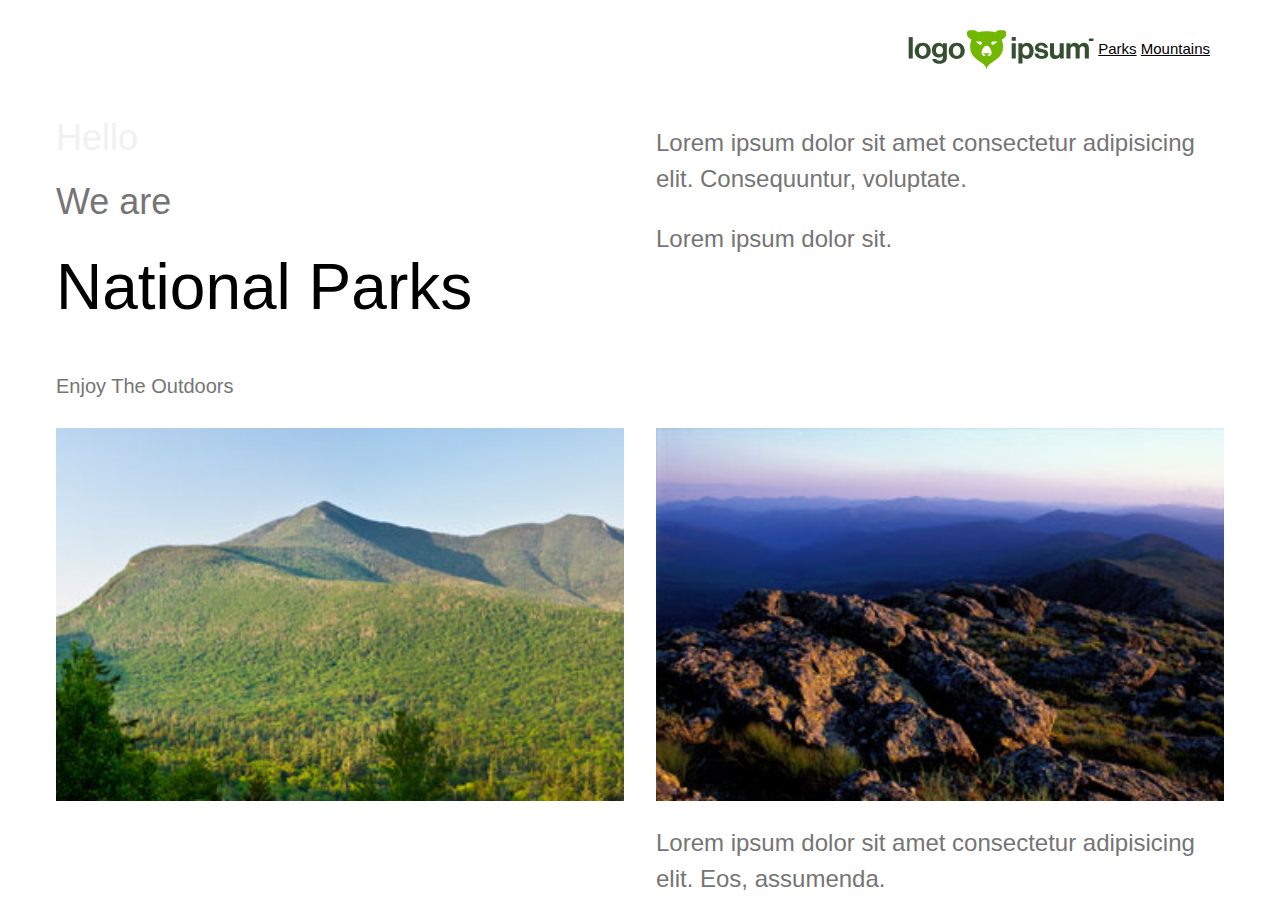
<file: index.html>
<!DOCTYPE html>
<html lang="en">
  <head>
    <meta charset="UTF-8" />
    <meta name="viewport" content="width=device-width, initial-scale=1.0" />
    <title>Enjoy The Outdoors</title>

    <link rel="stylesheet" href="https://www.w3schools.com/w3css/4/w3.css" />
    <link rel="stylesheet" href="https://cdnjs.cloudflare.com/ajax/libs/font-awesome/4.7.0/css/font-awesome.min.css" />
    <link rel="stylesheet" href="css/styles.css" />
  </head>

  <body class="w3-content" style="max-width: 1200px">
    <header class="container d-flex justify-content-center align-items-center" style="padding: 2rem;">
      <nav class="navbar">
        <div class="navbar-links"></div>
        <a href="index.html"><img src="./images/logo.svg" alt="Home" /></a>
        <a href="national-parks.html">Parks</a>
        <a href="mountains.html">Mountains</a>
      </nav>
    </header>
    <!-- First Grid: Logo & About -->
    <div class="w3-row">
      <div class="w3-half w3-container">
        <h1 class="w3-xxlarge w3-text-light-grey">Hello</h1>
        <h1 class="w3-xxlarge w3-text-grey">We are</h1>
        <h1 class="w3-jumbo">National Parks</h1>
      </div>
      <div class="w3-half w3-container w3-xlarge w3-text-grey">
        <p class="">Lorem ipsum dolor sit amet consectetur adipisicing elit. Consequuntur, voluptate.</p>
        <p>Lorem ipsum dolor sit.</p>
      </div>
    </div>

    <!-- Second Grid: Resent -->
    <div class="w3-panel w3-text-grey">
      <h4>Enjoy The Outdoors</h4>
    </div>
    <div class="w3-row">
      <div class="w3-half w3-container">
        <img src="images/Osceola-StoryImage_2.jpg" style="width: 100%" />
      </div>
      <div class="w3-half w3-container">
        <img src="images/Monroe-StoryImage_2.jpg" style="width: 100%" />
        <p class="w3-xlarge w3-text-grey">Lorem ipsum dolor sit amet consectetur adipisicing elit. Eos, assumenda.</p>
      </div>
    </div>
  </body>
</html>
</file>
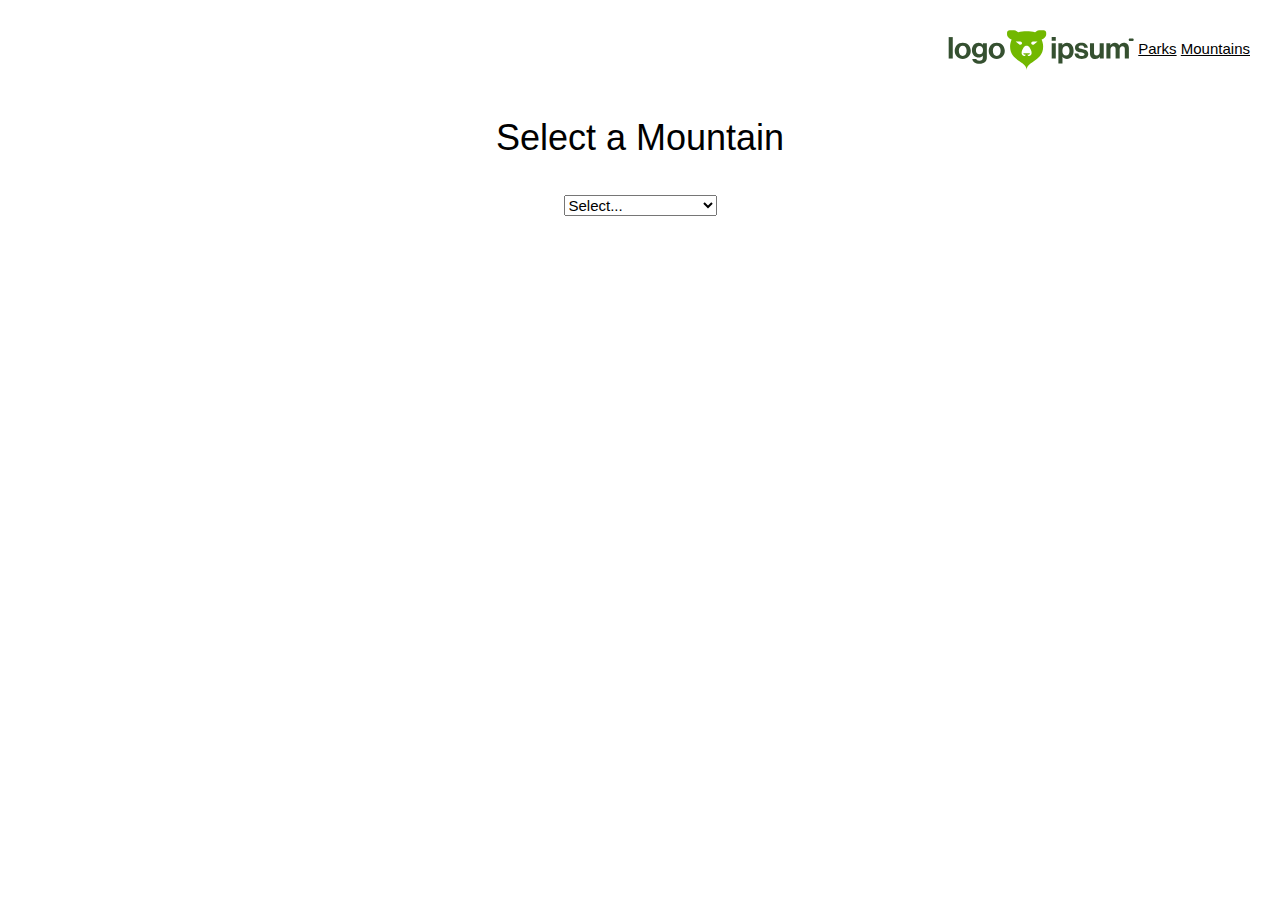
<file: mountains.html>
<!DOCTYPE html>
<html lang="en">
  <head>
    <meta charset="UTF-8" />
    <meta http-equiv="X-UA-Compatible" content="IE=edge" />
    <meta name="viewport" content="width=device-width, initial-scale=1.0" />
    <title>Mountains</title>

    <link rel="stylesheet" href="https://www.w3schools.com/w3css/4/w3.css" />
    <link rel="stylesheet" href="css/styles.css" />
  </head>
  <body>
    <header class="container d-flex justify-content-center align-items-center" style="padding: 2rem;">
      <nav class="navbar">
        <div class="navbar-links"></div>
        <a href="index.html"><img src="./images/logo.svg" alt="Home" /></a>
        <a href="national-parks.html">Parks</a>
        <a href="mountains.html">Mountains</a>
      </nav>
    </header>

    <main>
      <div style="text-align: center">
        <h1>Select a Mountain</h1>
      </div>

      <div class="selectContainer" style="width: 100vw; margin-top: 30px" ;>
        <select class="form-select" id="mountains">
          <option value="">Select...</option>
        </select>
      </div>

      <div class="mountainCards">
        <div id="mountainContainer" class="card" style="width: 18rem; display: none">
          <div class="card-body">
            <h5 class="card-title"></h5>
            <p class="card-text"></p>
            <h6 class="card-text"></h6>
          </div>
        </div>
      </div>
    </main>



    <script src="scripts/mountainData.js"></script>
    <script src="scripts/mountains.js"></script>
  </body>
</html>
</file>
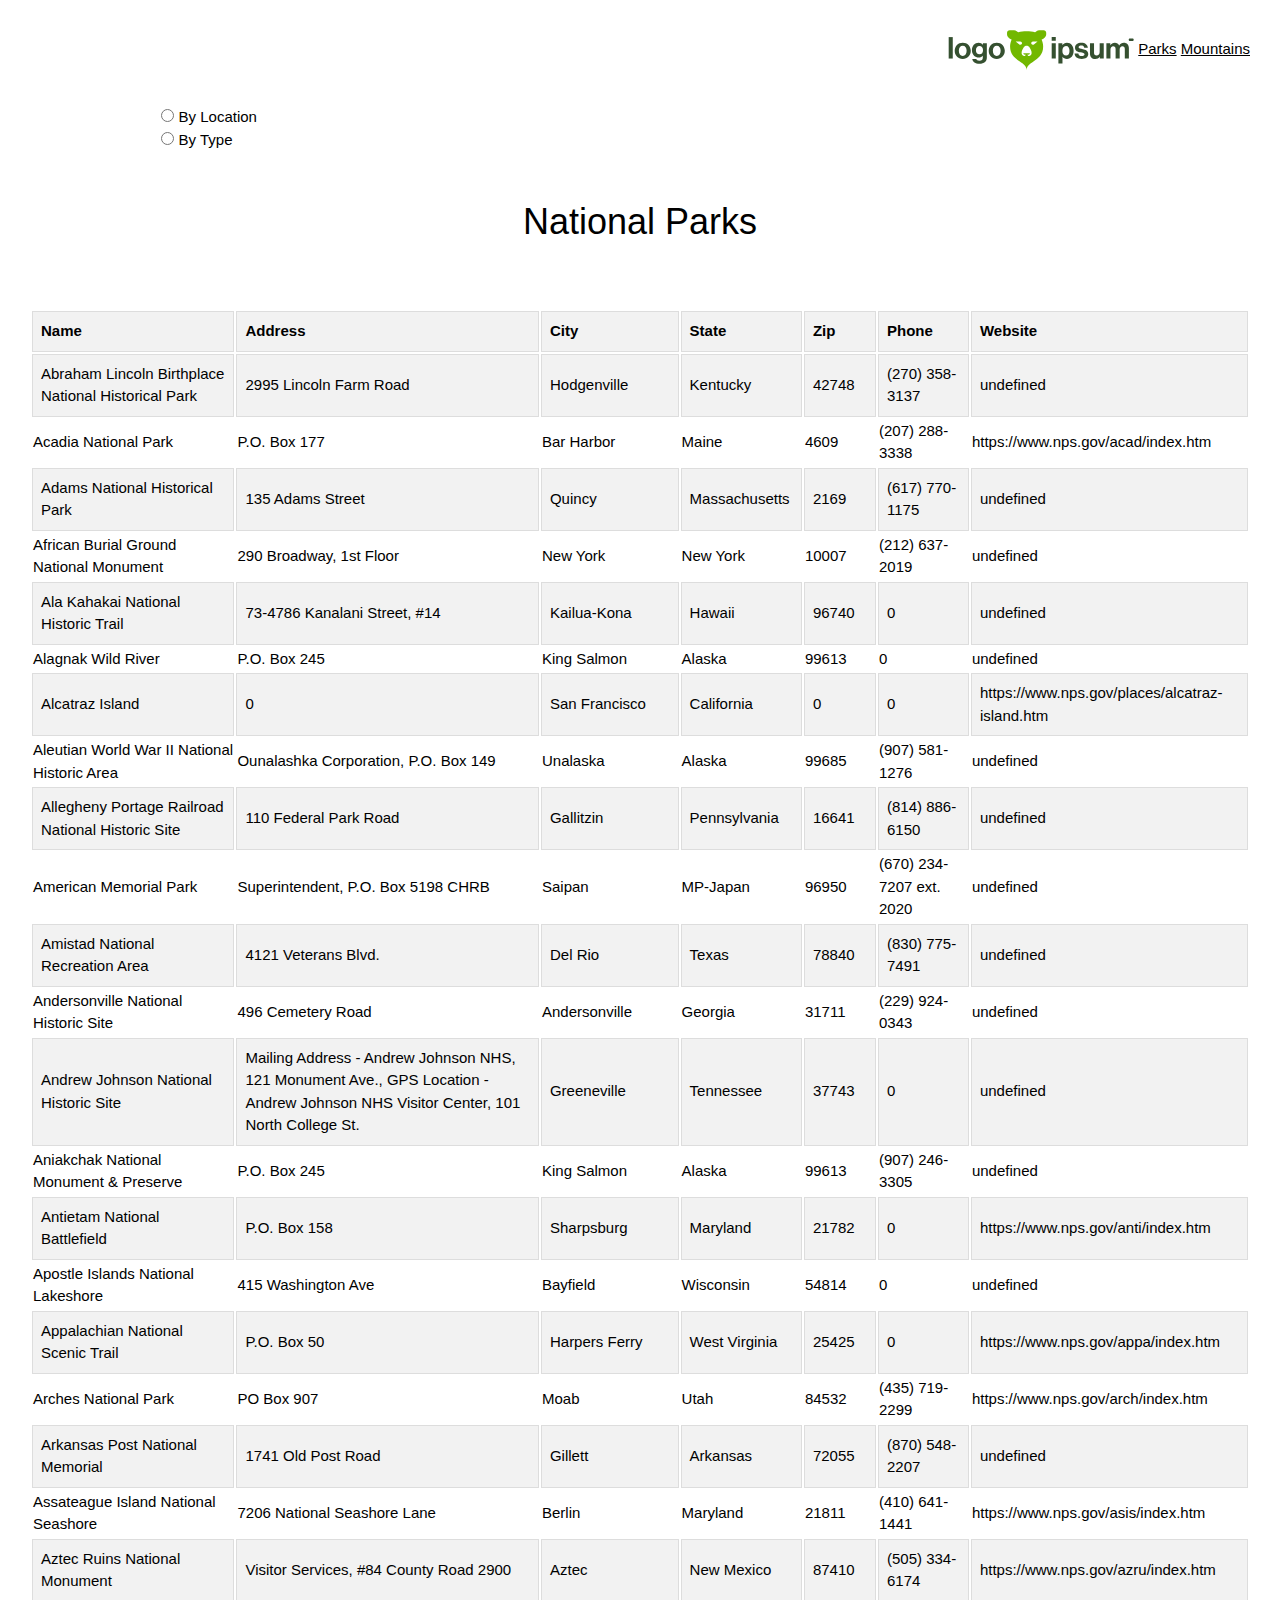
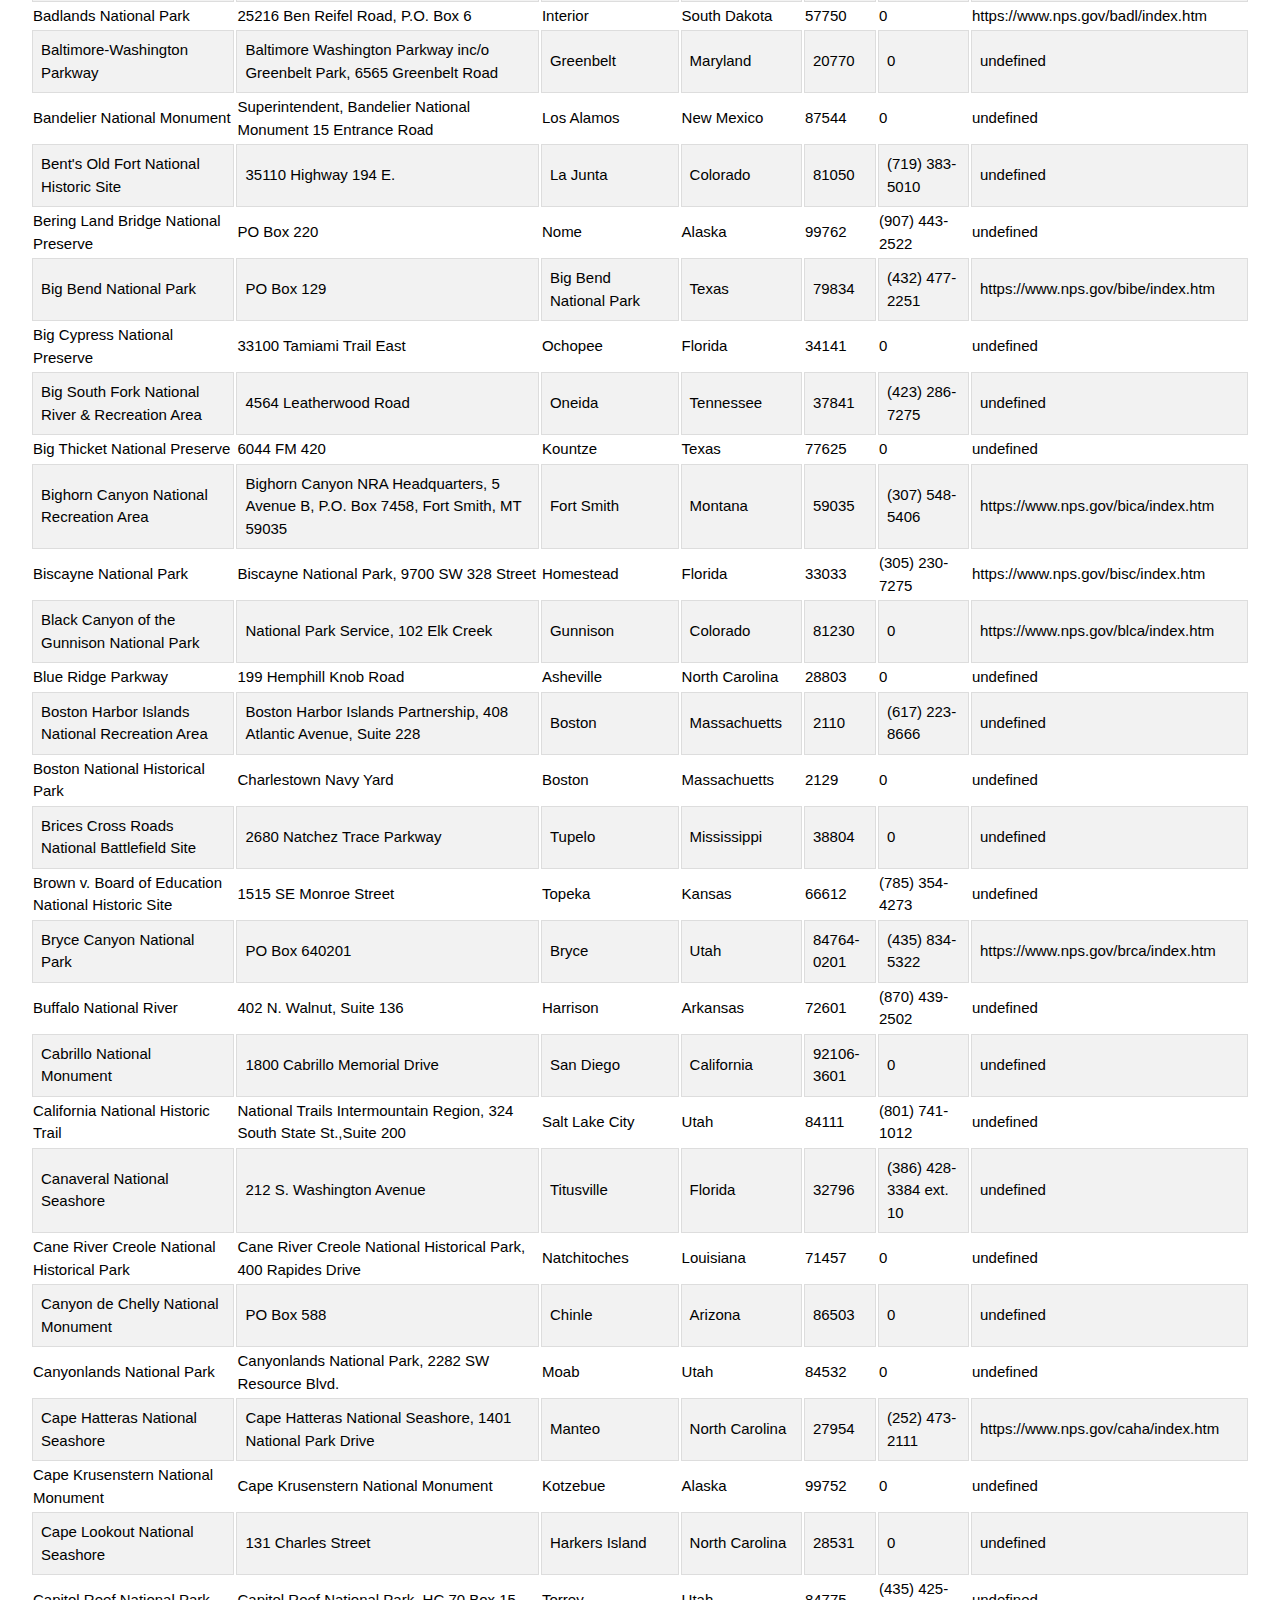
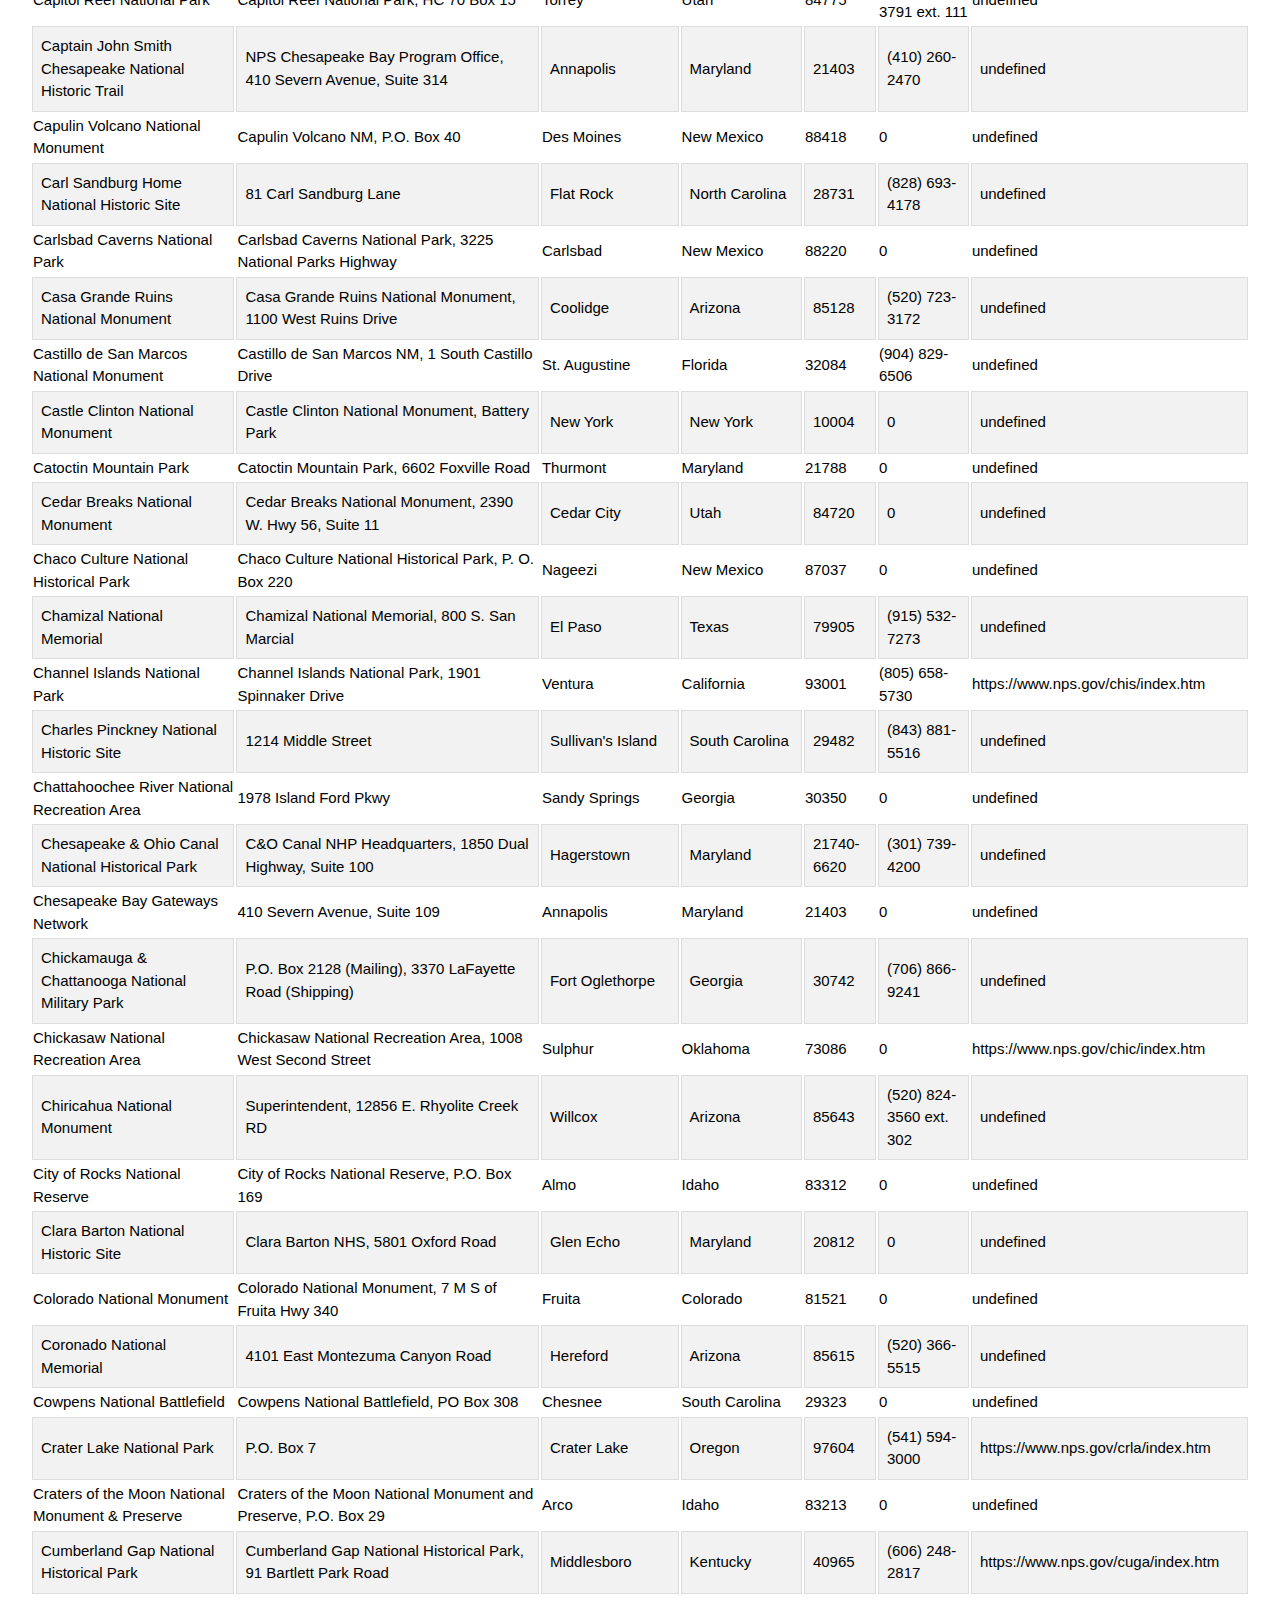
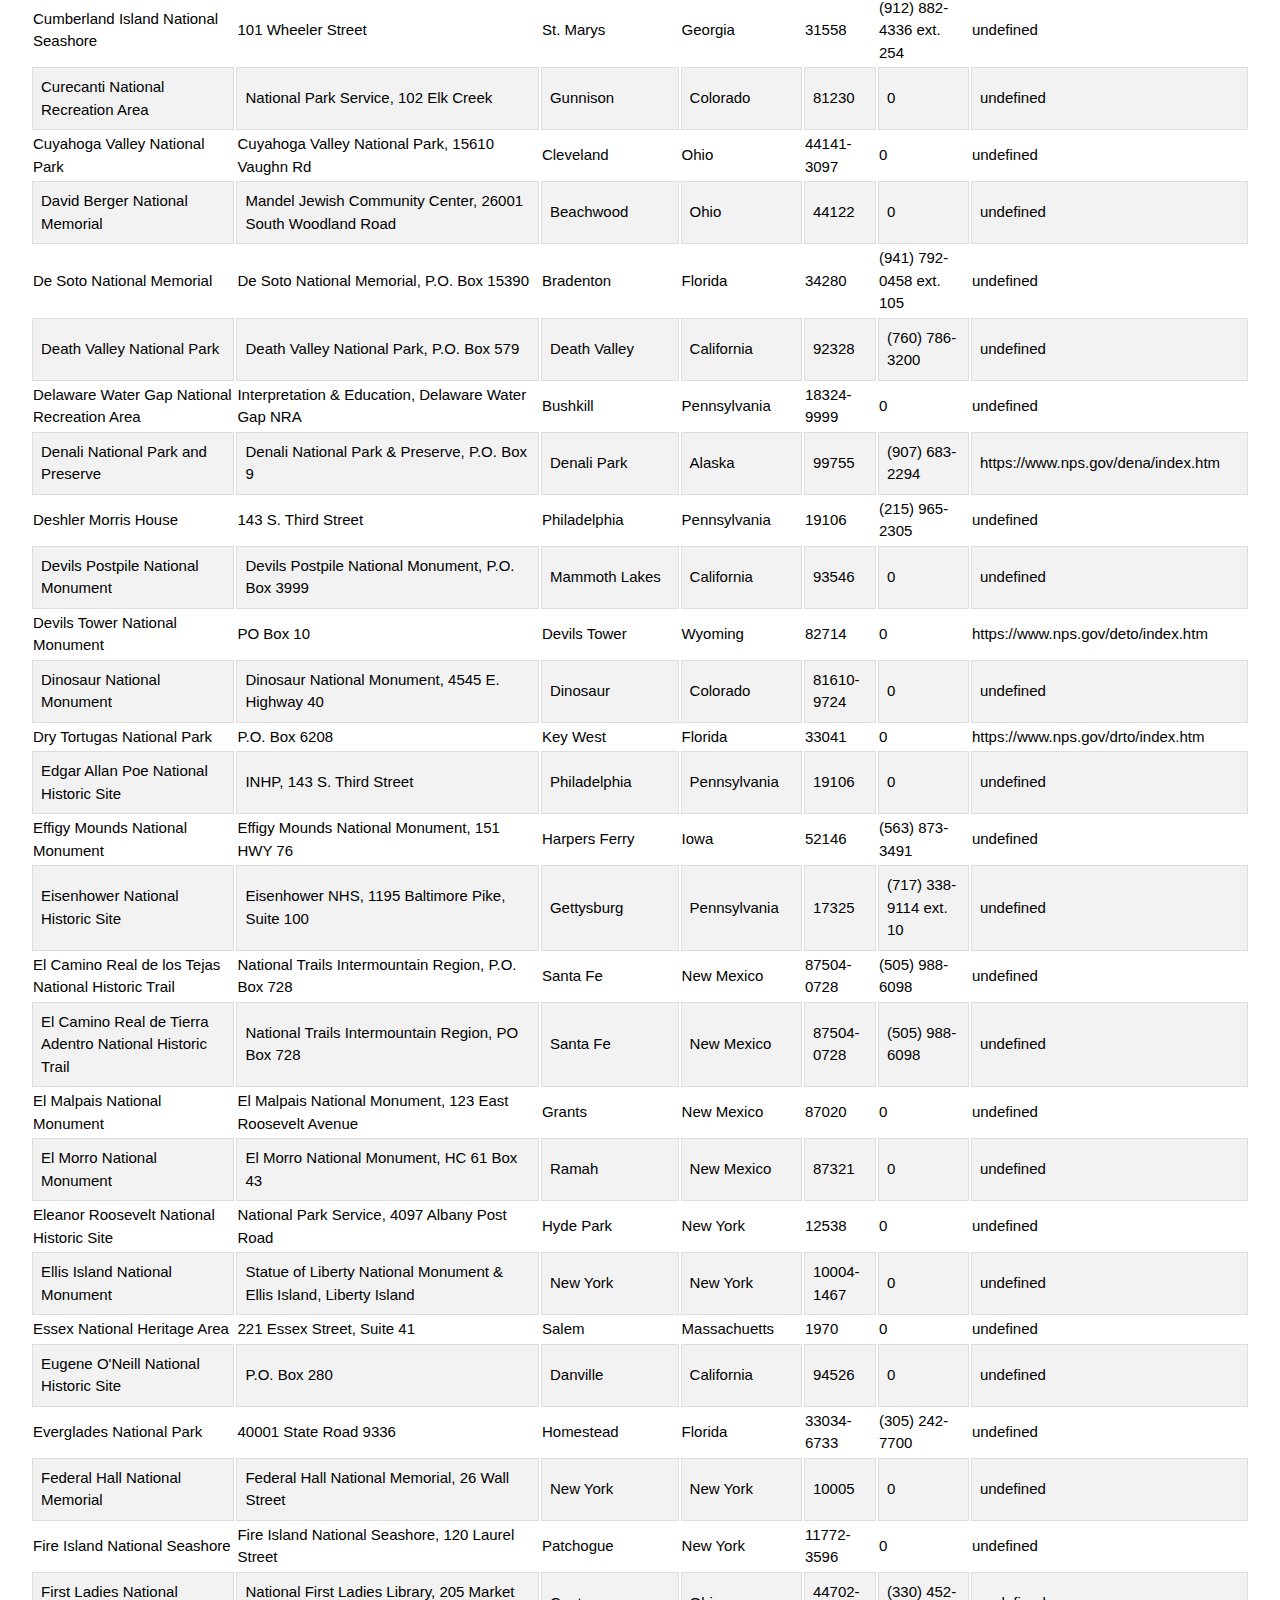
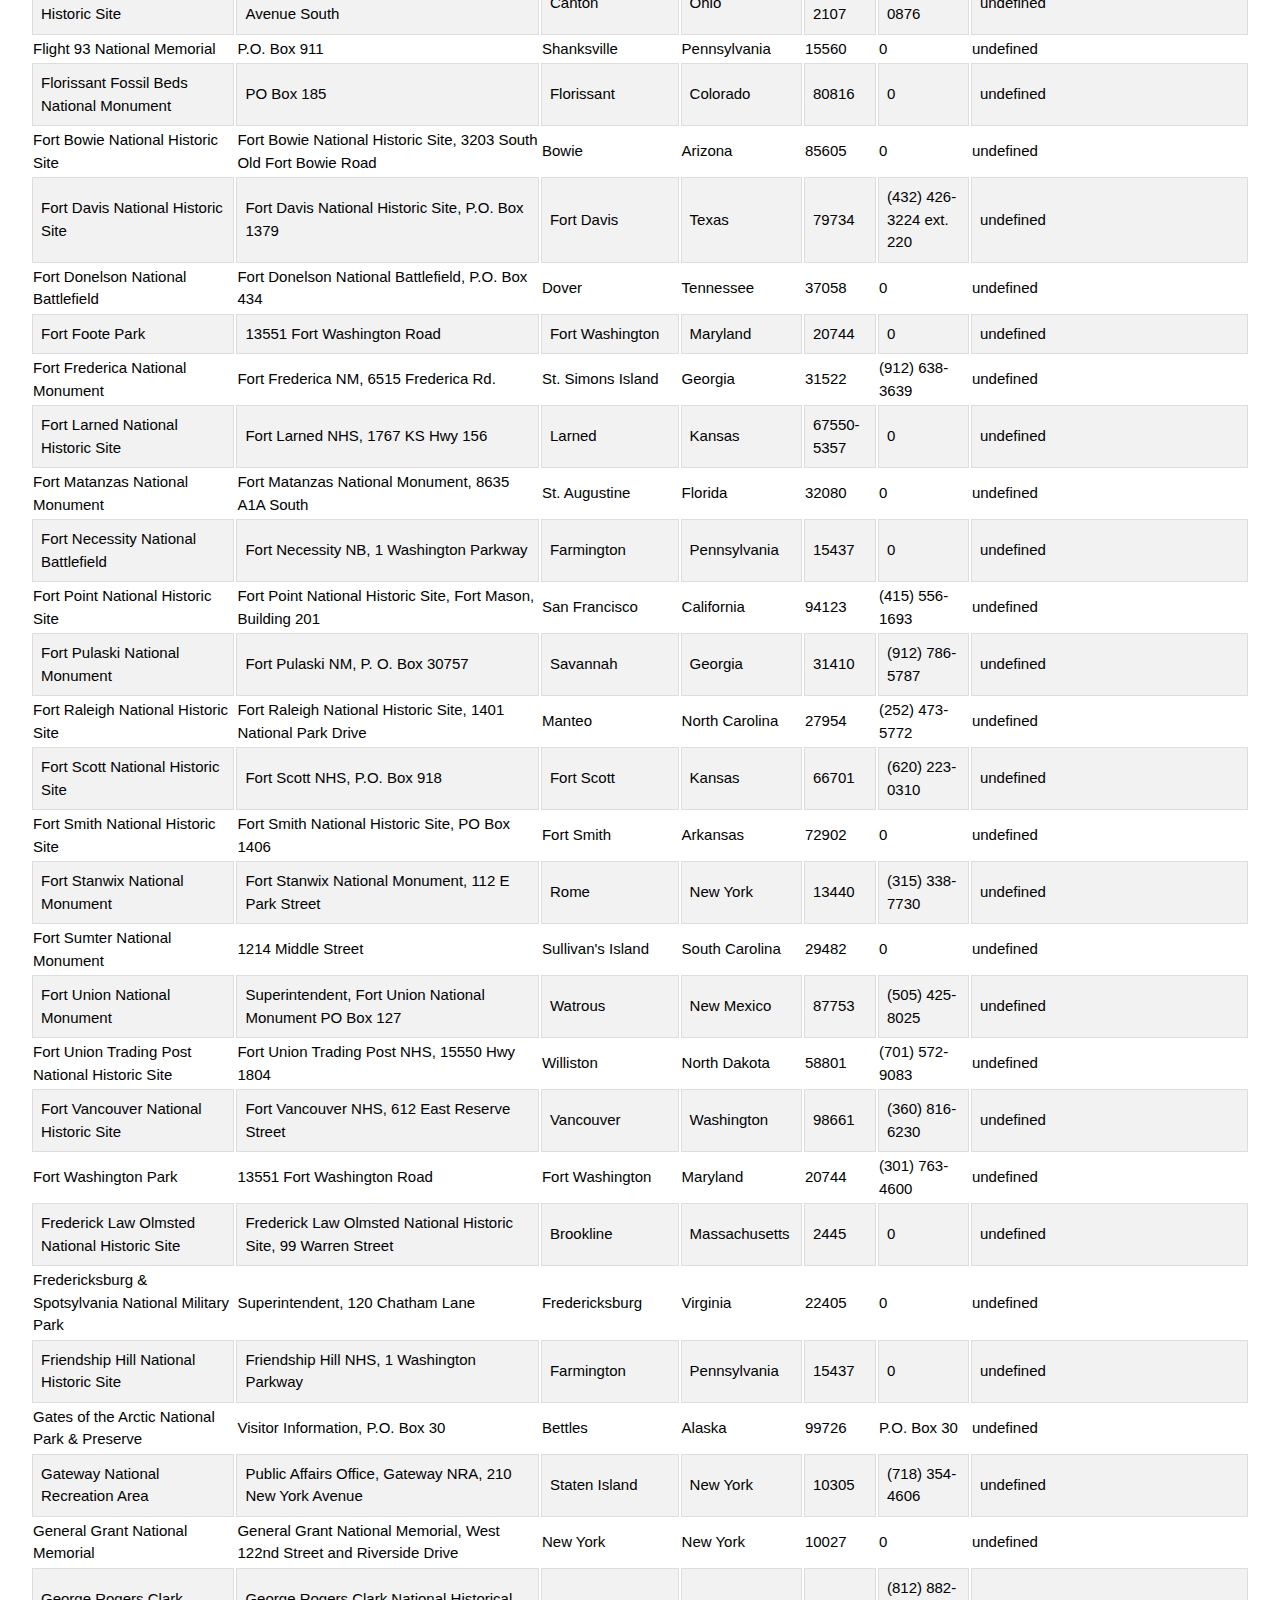
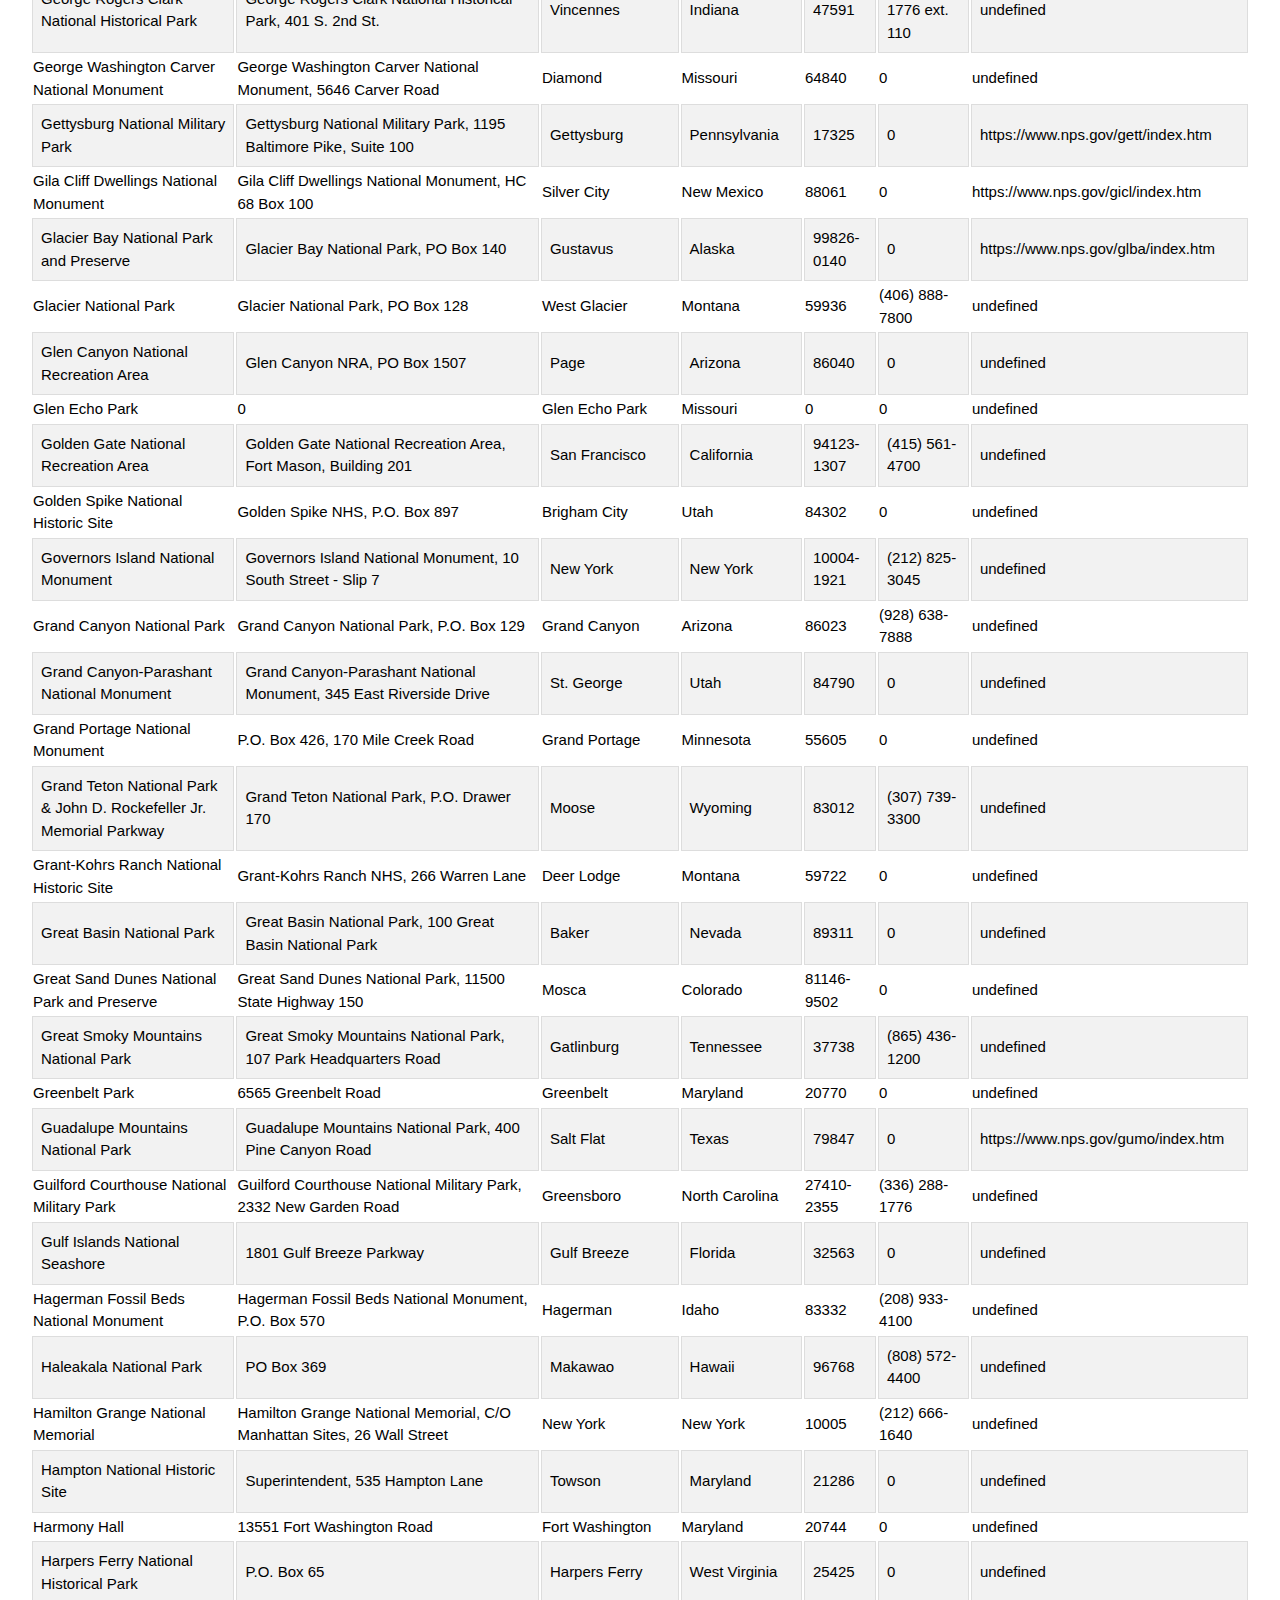
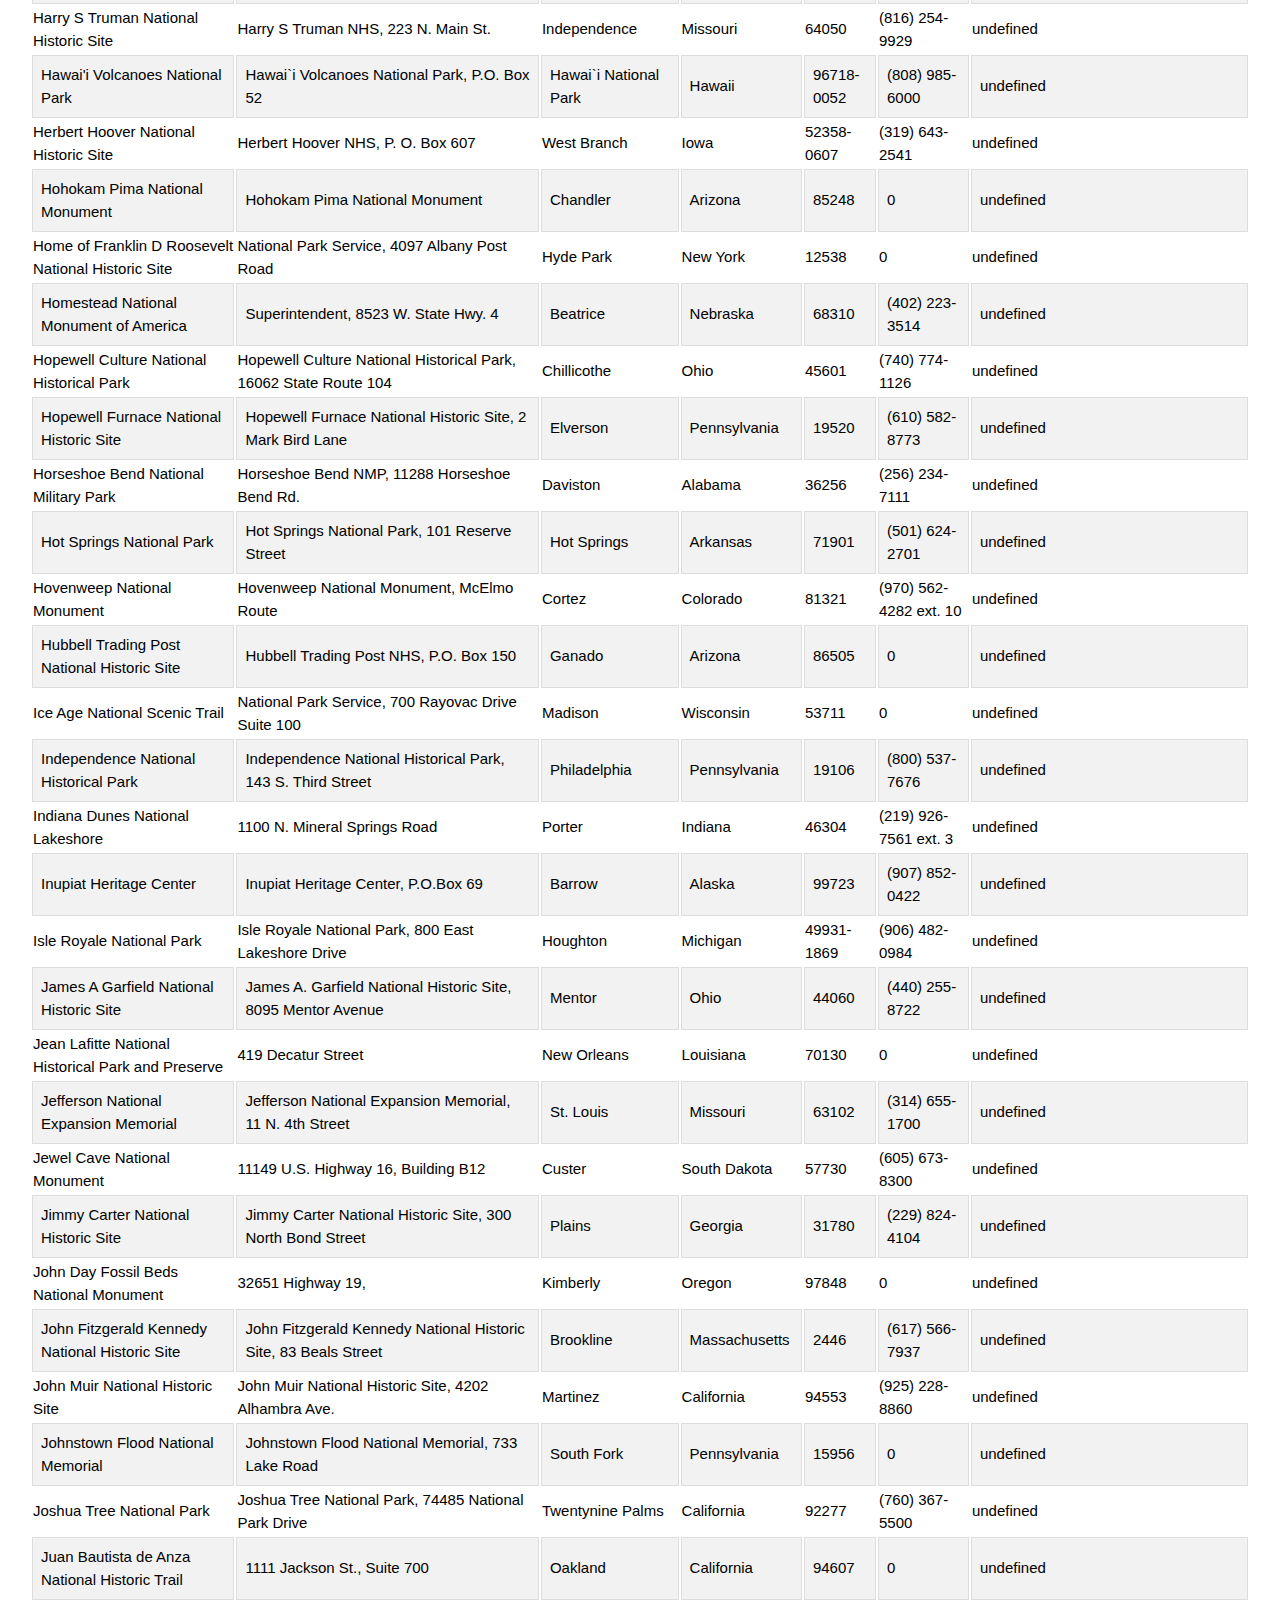
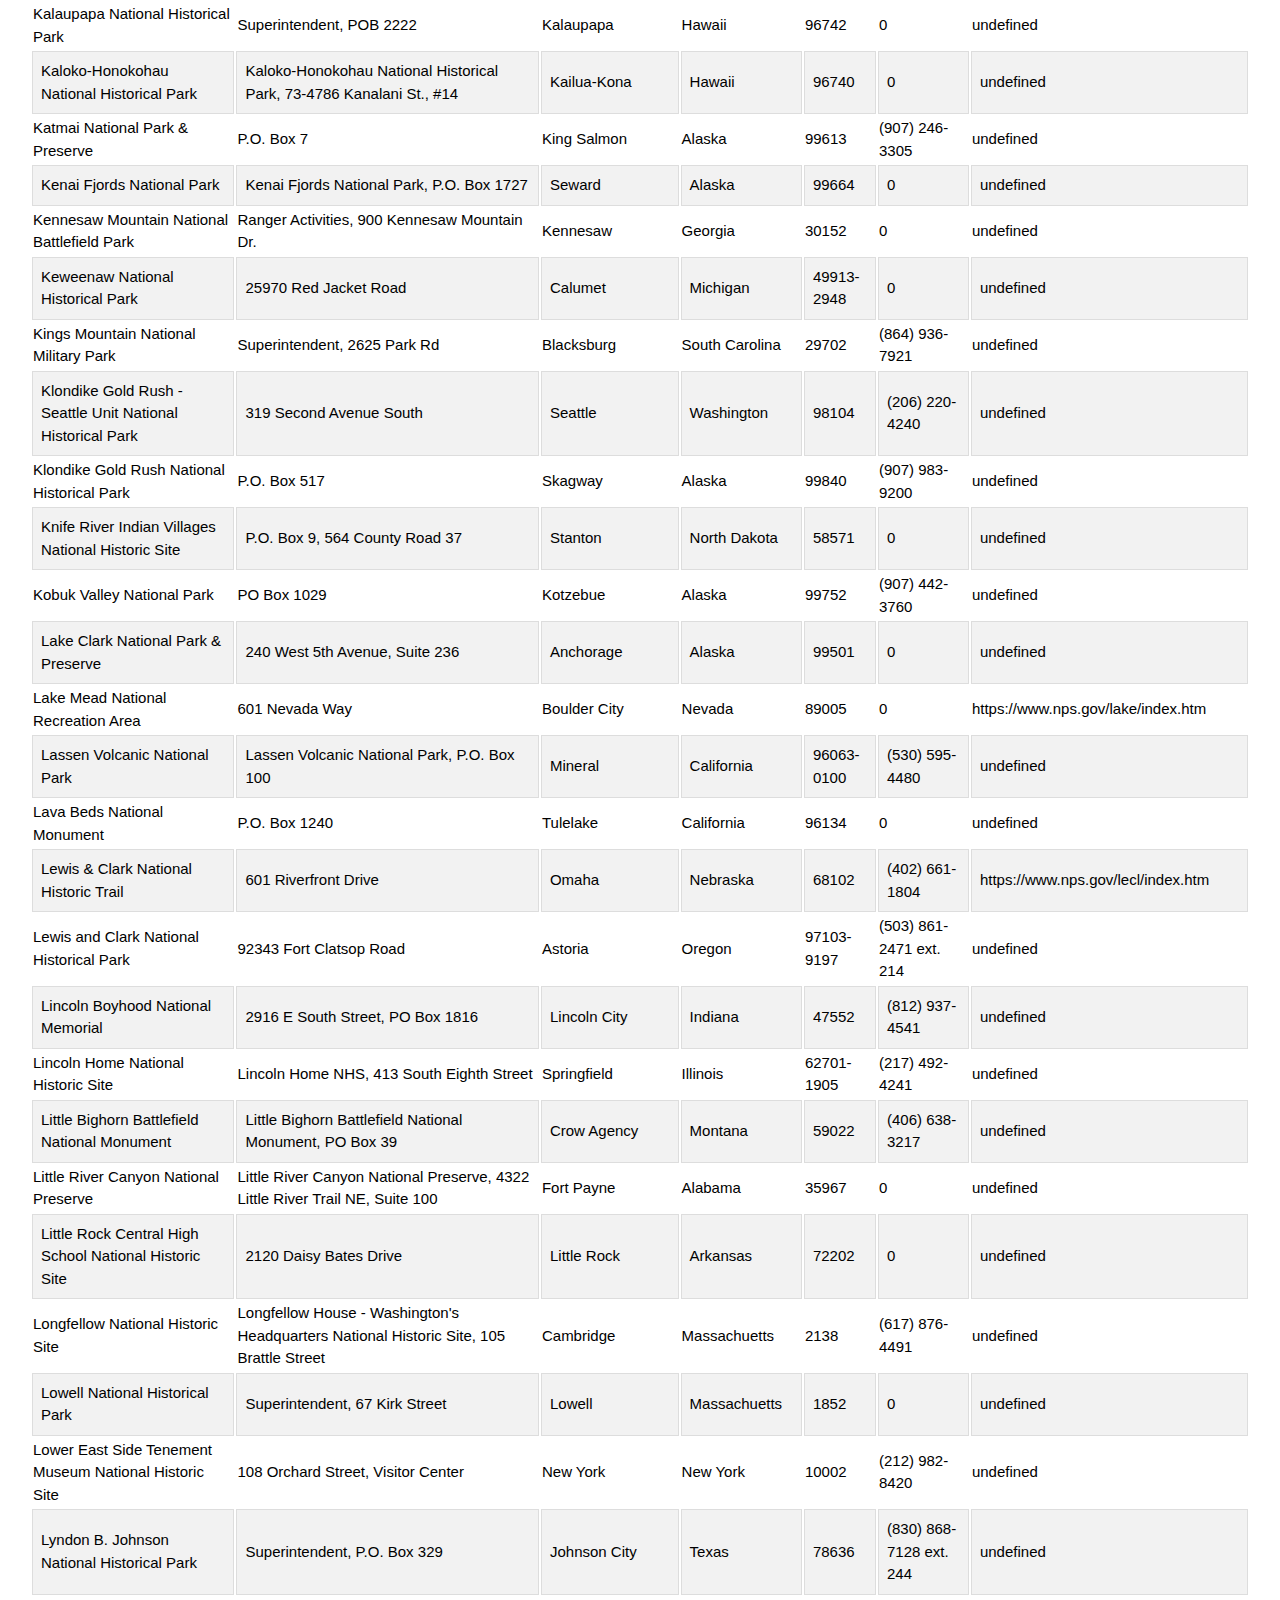
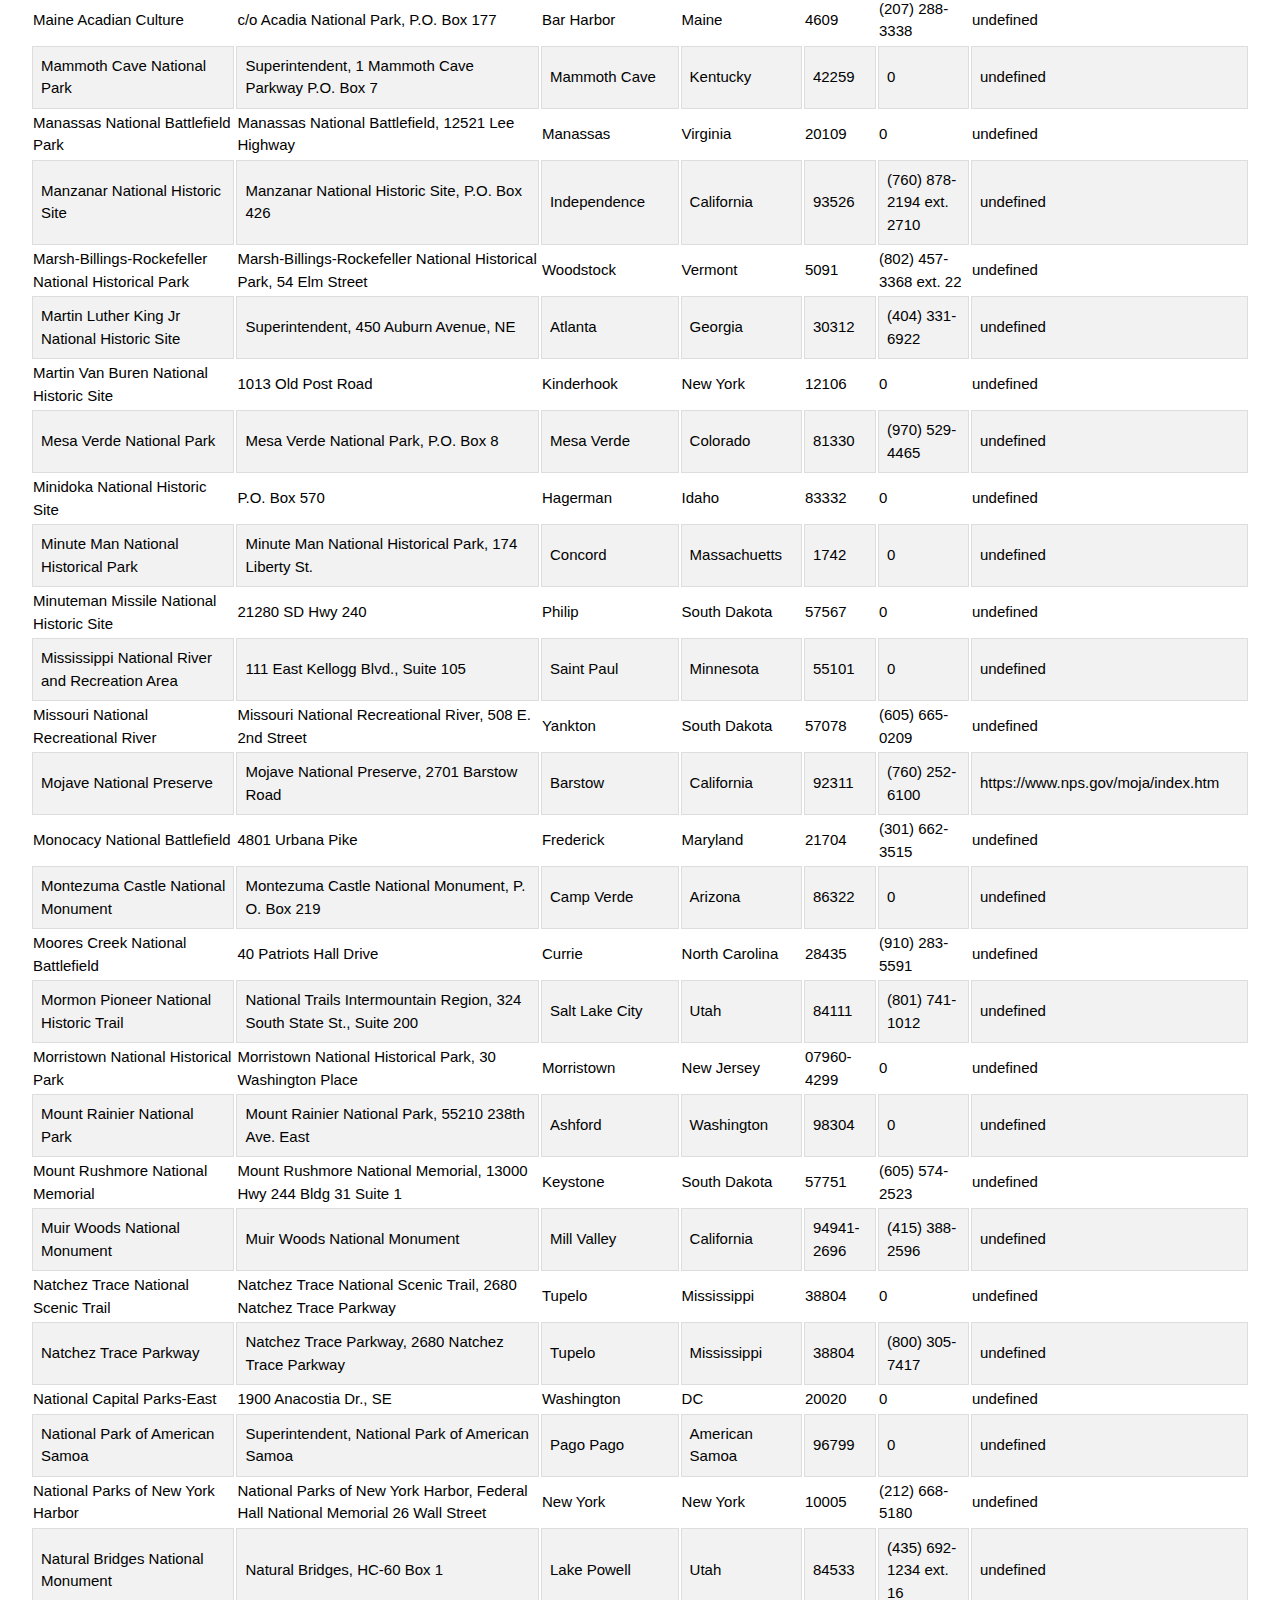
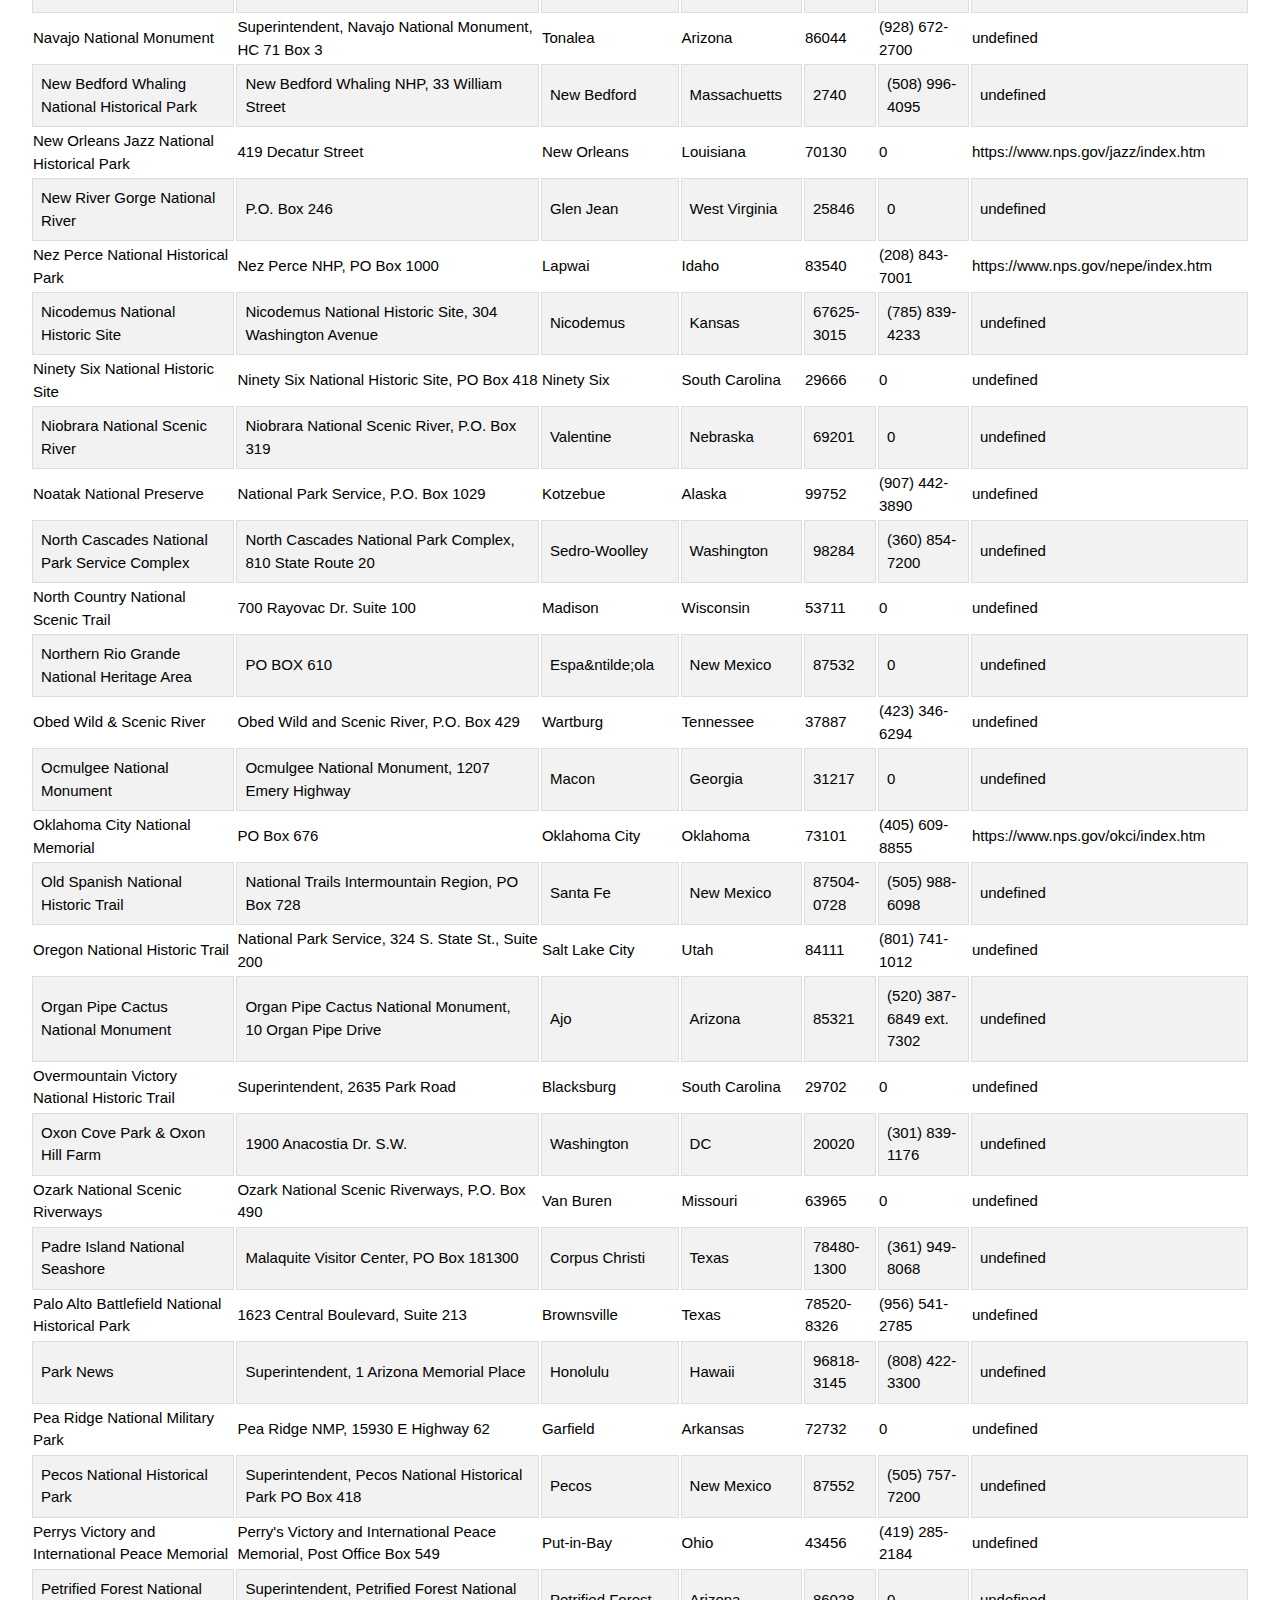
<file: national-parks.html>
<!DOCTYPE html>
<html lang="en">
  <head>
    <meta charset="UTF-8" />
    <meta http-equiv="X-UA-Compatible" content="IE=edge" />
    <meta name="viewport" content="width=device-width, initial-scale=1.0" />
    <title>National Parks</title>

    <link rel="stylesheet" href="https://www.w3schools.com/w3css/4/w3.css" />
    <link rel="stylesheet" href="css/styles.css" />
  </head>
  <body>
    <header class="container d-flex justify-content-center align-items-center" style="padding: 2rem">
      <nav class="navbar">
        <div class="navbar-links"></div>
        <a href="index.html"><img src="./images/logo.svg" alt="Home" /></a>
        <a href="national-parks.html">Parks</a>
        <a href="mountains.html">Mountains</a>
      </nav>
    </header>
    <main>
      <div class="container d-flex py-3" style="padding-left: 10rem; padding-right: 10rem;">
      <fieldset class="radio-group;" style="border:none">
        <div class="container d-flex py-3">
          <input type="radio" name="searchType" id="locationRadio" onclick="showSelect()" />
          <label for="locationRadio">By Location</label>
        </div>
        <div class="container py-3 d-flex">
          <input type="radio" name="searchType" id="typeRadio" onclick="showSelect()" />
          <label for="typeRadio">By Type</label>
        </div>
      </fieldset>
</div>
      <br />
      <div id="locationContainer" class="container py-3">
        <label for="locationDropdown" style="margin-left: 4rem;">State</label>
        <select id="locationDropdown" onchange="filterByState()" style="display: none; width: 20vw; margin-left: 4rem;">
          <option value=" ">Select...</option>
        </select>
      </div>
      <div id="parkTypeContainer" class="container py-3">
        <label for="parkTypeDropdown" style="margin-left: 4rem;">Park Type</label>
        <select id="parkTypeDropdown" onchange="filterByParkType()" style="display: none; width: 20vw; margin-left: 4rem;">
          <option value="">Select...</option>
        </select>
      </div>
      <div style="text-align: center; margin-bottom: 4rem">
        <h1>National Parks</h1>
      </div>
      <table class="table container d-flex justify-content-center align-items-center" style="margin: 2rem;">
        <thead>
          <tr>
            <th>Name</th>
            <th>Address</th>
            <th>City</th>
            <th>State</th>
            <th>Zip</th>
            <th>Phone</th>
            <th>Website</th>
          </tr>
        </thead>
        <tbody id="locationTBody"></tbody>
      </table>
    </main> 
  </body>
    <script src="scripts/locationData.js"></script>
    <script src="scripts/parkTypeData.js"></script>
    <script src="scripts/nationalParkData.js"></script>

    <script src="scripts/national-parks.js"></script>
  </body>
</html>
</file>
<file: css/styles.css>
.box {
  background-color: white;
  border: 1px solid #ccc;
  padding: 20px;
  width: 80%;
  margin: 20px auto;
  box-shadow: 0 4px 8px rgba(0, 0, 0, 0.1);
}



.mountainCards{
    display: flex;
    justify-content: center;
    align-items: center;
margin-top: 80px ;
}

.card-text{
padding: 10rem;
}

header{
    display: flex;
    justify-content: right;
    align-items: right;
}

.selectContainer{
    display: flex;
    justify-content: center;
    align-items: center;
    
}


table tr:nth-child(odd) {
    background-color: #f2f2f2; 

  table tr:nth-child(even) {
    background-color: #ffffff;
  }

 
  table {
    width: 100%;
    border-collapse: collapse;
  }

  table, th, td {
    border: 1px solid #ddd;
  }

  th, td {
    padding: 8px;
    text-align: left;
  }
}
</file>
